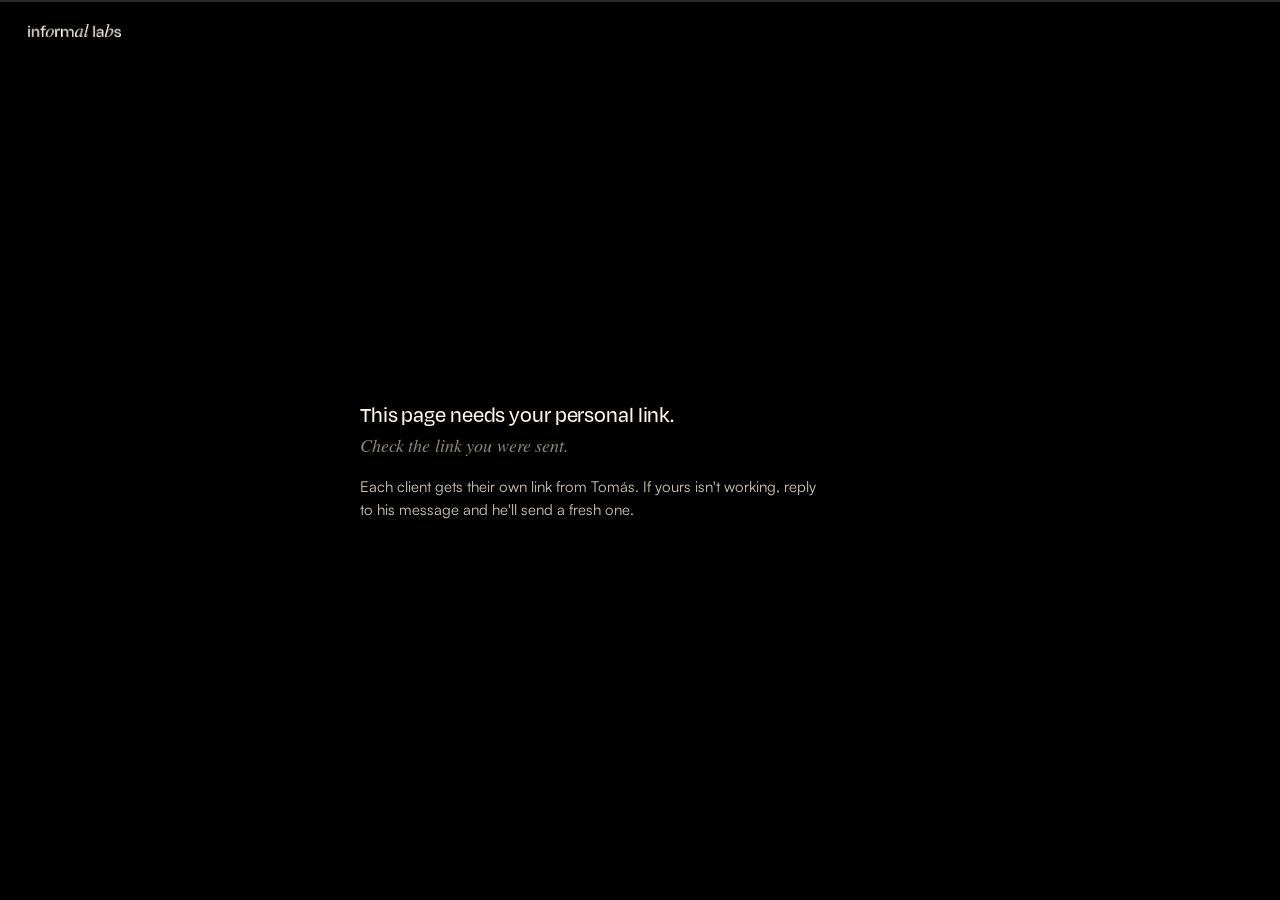
<file: index.html>
<!doctype html>
<html lang="en">
<head>
<meta charset="utf-8">
<meta name="viewport" content="width=device-width, initial-scale=1">
<meta name="robots" content="noindex, nofollow">
<title>Welcome to Informal Labs</title>
<link rel="preload" href="fonts/Degular-Medium.woff2" as="font" type="font/woff2" crossorigin>
<link rel="preload" href="fonts/STIXGeneralItalic.woff2" as="font" type="font/woff2" crossorigin>
<link rel="icon" href="favicon.svg" type="image/svg+xml">
<link rel="stylesheet" href="styles.css">
</head>
<body>

<header class="top">
  <div class="progress" role="progressbar" aria-label="Progress" aria-valuemin="0" aria-valuemax="100" aria-valuenow="0"><span id="bar"></span></div>
  <img src="logo.png" alt="Informal Labs" class="logo" width="160" height="22">
</header>

<main id="app" aria-live="polite">
  <section class="screen is-active" data-screen="loading">
    <p class="lede muted">One moment.</p>
  </section>
</main>

<script src="app.js"></script>
</body>
</html>
</file>
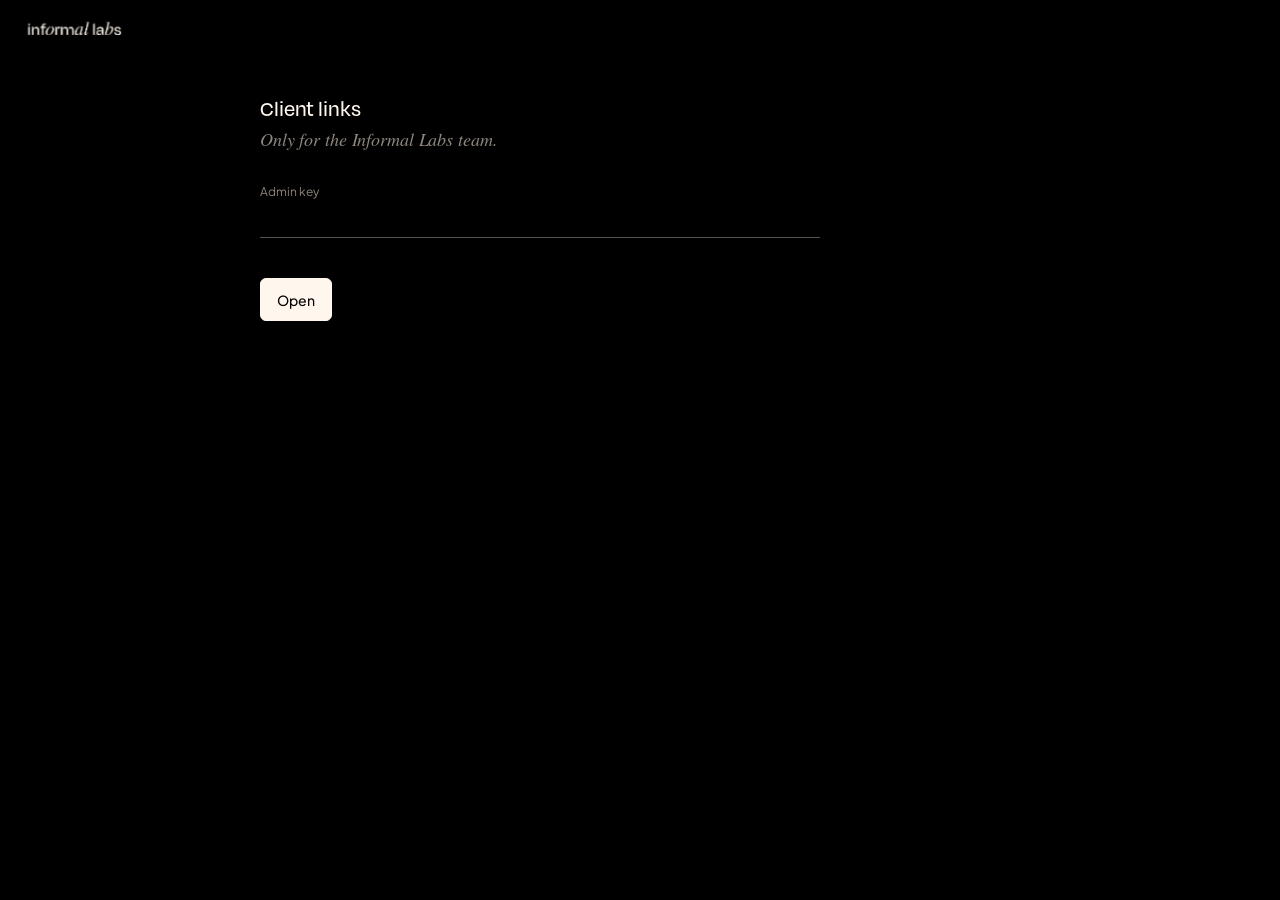
<file: admin.html>
<!doctype html>
<html lang="en">
<head>
<meta charset="utf-8">
<meta name="viewport" content="width=device-width, initial-scale=1">
<meta name="robots" content="noindex, nofollow">
<title>Client links</title>
<link rel="icon" href="favicon.svg" type="image/svg+xml">
<link rel="stylesheet" href="styles.css">
<style>
  [hidden] { display: none !important; }
  main { align-items: flex-start; }
  .screen { display: block; }
  .wrap { width: 100%; max-width: 760px; }
  .row { display: grid; grid-template-columns: repeat(3, minmax(0, 1fr)); gap: 20px; }
  .row .field { margin-top: 20px; }
  .field input { font-size: 16px; }
  h2 { margin-bottom: 4px; }
  .result { margin-top: 28px; border-top: 1px solid var(--line); padding-top: 24px; display: none; }
  .result.is-on { display: block; }
  .url { font-family: var(--ui); font-size: 14px; word-break: break-all; margin: 8px 0 16px; }
  .message { white-space: pre-wrap; font-size: 14px; color: #cfc6bc; border-left: 1px solid var(--line-strong); padding-left: 16px; margin: 8px 0 16px; max-width: 60ch; }
  table { width: 100%; border-collapse: collapse; margin-top: 14px; font-family: var(--ui); font-size: 13px; }
  th { text-align: left; font-weight: 500; color: var(--muted); padding: 10px 12px 10px 0; border-bottom: 1px solid var(--line); }
  td { padding: 12px 12px 12px 0; border-bottom: 1px solid var(--line); vertical-align: top; }
  .state-used { color: var(--cream); }
  .state-waiting, .state-opened { color: var(--muted); }
  .state-expired { color: var(--error); }
  .btn-ghost { background: transparent; color: var(--cream); }
  .btn-ghost:hover { background: var(--cream); color: var(--black); opacity: 1; }
  td .link { font-size: 13px; }
  section + section { margin-top: 56px; }
  @media (max-width: 760px) { .row { grid-template-columns: 1fr; gap: 0; } table { font-size: 13px; } .hide-sm { display: none; } }
</style>
</head>
<body class="is-quiet">
<header class="top"><img src="logo.png" alt="Informal Labs" class="logo" width="160" height="22"></header>
<main>
  <div class="wrap">
    <section class="screen" id="login">
      <h2>Client links<span class="italic">Only for the Informal Labs team.</span></h2>
      <div class="field"><label for="key">Admin key</label><input id="key" type="password" autocomplete="current-password"></div>
      <p class="error" id="keyerr" role="alert"></p>
      <div class="actions"><button class="btn" id="unlock" type="button">Open</button></div>
    </section>

    <div id="tools" hidden>
      <section class="screen">
        <h2>New client link</h2>
        <p class="hint">Each link works once and lasts 30 days. Anything you fill in here is pre-filled for the client, who can still change it.</p>
        <div class="row">
          <div class="field"><label for="company">Company</label><input id="company" placeholder="Lumen Coffee"></div>
          <div class="field"><label for="first_name">First name</label><input id="first_name" placeholder="Sofia"></div>
          <div class="field"><label for="email">Email</label><input id="email" type="email" placeholder="sofia@lumen.com"></div>
        </div>
        <p class="error" id="createerr" role="alert"></p>
        <div class="actions"><button class="btn" id="create" type="button">Create link</button></div>
        <div class="result" id="result">
          <p class="hint">Their link</p>
          <p class="url" id="url"></p>
          <div class="actions" style="margin-top:0"><button class="btn" id="sendmail" type="button">Email it to them</button><button class="btn btn-ghost" id="copyurl" type="button">Copy link</button><button class="link" id="copymsg" type="button">Copy link with message</button><span class="hint" id="copied" style="margin:0"></span></div>
          <p class="error" id="senderr" role="alert"></p>
          <p class="hint" style="margin-top:22px">Message</p>
          <p class="message" id="msg"></p>
        </div>
      </section>
      <section class="screen">
        <h2>Recent links</h2>
        <table><thead><tr><th>Company</th><th class="hide-sm">Email</th><th>Created</th><th>Status</th><th></th></tr></thead><tbody id="list"></tbody></table>
      </section>
    </div>
  </div>
</main>
<script>
(function () {
  var API = "https://nxkrzbxlizqtecxgurxu.supabase.co/functions/v1/onboarding";
  var base = location.origin + "/";
  var key = "";
  try { key = localStorage.getItem("il_admin_key") || ""; } catch (e) {}
  var $ = function (id) { return document.getElementById(id); };
  function post(body) { return fetch(API, { method: "POST", headers: { "Content-Type": "application/json" }, body: JSON.stringify(body) }).then(function (r) { return r.json(); }); }
  function fmt(d) { return d ? new Date(d).toLocaleDateString(undefined, { day: "numeric", month: "short" }) : ""; }
  function esc(s) { return String(s || "").replace(/[&<>"']/g, function (c) { return { "&": "&amp;", "<": "&lt;", ">": "&gt;", '"': "&quot;", "'": "&#39;" }[c]; }); }

  function load() {
    return post({ action: "list", admin_key: key }).then(function (j) {
      if (!j.ok) throw new Error("unauthorized");
      $("list").innerHTML = j.invites.map(function (i) {
        var expired = new Date(i.expires_at) < new Date();
        var state = i.used_at ? ["used", "Submitted " + fmt(i.used_at)] : expired ? ["expired", "Expired"] : i.opened_at ? ["opened", "Opened, not submitted"] : ["waiting", "Not opened yet"];
        var extra = !i.used_at && !expired ? [i.sent_at ? "emailed " + fmt(i.sent_at) : "", i.reminded_at ? "reminded " + fmt(i.reminded_at) : ""].filter(Boolean).join(", ") : "";
        var action = !i.used_at && !expired && i.email && !i.sent_at ? "<button class=\"link\" type=\"button\" data-send=\"" + esc(i.token) + "\">Email link</button>" : "";
        return "<tr><td>" + esc(i.company || "No name") + "</td><td class=\"hide-sm\">" + esc(i.email) + "</td><td>" + fmt(i.created_at) + "</td><td class=\"state-" + state[0] + "\">" + state[1] + (extra ? "<br><span class=\"muted\">" + extra + "</span>" : "") + "</td><td>" + action + "</td></tr>";
      }).join("") || "<tr><td colspan=\"5\" class=\"muted\">No links yet. Create the first one above.</td></tr>";
    });
  }
  function unlock() {
    key = $("key").value.trim() || key;
    load().then(function () {
      try { localStorage.setItem("il_admin_key", key); } catch (e) {}
      $("login").hidden = true; $("tools").hidden = false; $("company").focus();
    }).catch(function () { $("keyerr").textContent = "That key didn't work. Check it and try again."; $("login").hidden = false; });
  }
  $("unlock").addEventListener("click", unlock);
  $("key").addEventListener("keydown", function (e) { if (e.key === "Enter") unlock(); });
  if (key) unlock();

  var current = { token: "", email: "" };
  function sendLink(token) {
    return post({ action: "send", admin_key: key, token: token }).then(function (j) {
      if (j.ok) return "Sent";
      throw new Error({ no_email: "Add an email to send it.", used: "Already submitted.", delivery: "Couldn't send right now. Try again in a minute." }[j.reason] || "Couldn't send. Try again.");
    });
  }
  $("list").addEventListener("click", function (e) {
    var b = e.target.closest("[data-send]"); if (!b) return;
    b.disabled = true; b.textContent = "Sending";
    sendLink(b.getAttribute("data-send")).then(load).catch(function (err) { b.disabled = false; b.textContent = "Email link"; alertless(err.message); });
  });
  function alertless(m) { $("senderr").textContent = m; $("result").classList.add("is-on"); }
  $("sendmail").addEventListener("click", function () {
    var b = $("sendmail"); $("senderr").textContent = "";
    b.disabled = true; b.textContent = "Sending";
    sendLink(current.token).then(function () { b.textContent = "Sent to " + current.email; load(); })
      .catch(function (err) { b.disabled = false; b.textContent = "Email it to them"; $("senderr").textContent = err.message; });
  });

  $("create").addEventListener("click", function () {
    var btn = $("create"); btn.disabled = true; $("createerr").textContent = "";
    post({ action: "create", admin_key: key, company: $("company").value, first_name: $("first_name").value, email: $("email").value })
      .then(function (j) {
        btn.disabled = false;
        if (!j.ok) { $("createerr").textContent = "Couldn't create the link. Try again."; return; }
        var url = base + "?t=" + j.token;
        var name = $("first_name").value.trim();
        current = { token: j.token, email: $("email").value.trim() };
        var sb = $("sendmail"); sb.hidden = !current.email; sb.disabled = false; sb.textContent = "Email it to " + (name || "them"); $("senderr").textContent = "";
        $("url").textContent = url;
        $("msg").textContent = "Hey" + (name ? " " + name : "") + ",\n\nSo happy to be starting this together. Here's your personal welcome page, it takes about two minutes and sets everything up on our side:\n\n" + url + "\n\nOnce you're done you can book our kickoff call right there.\n\nTalk soon,\nTomás";
        $("result").classList.add("is-on");
        ["company", "first_name", "email"].forEach(function (id) { $(id).value = ""; });
        load();
      }).catch(function () { btn.disabled = false; $("createerr").textContent = "No connection. Try again."; });
  });
  function copy(text) { navigator.clipboard.writeText(text).then(function () { $("copied").textContent = "Copied"; setTimeout(function () { $("copied").textContent = ""; }, 1800); }); }
  $("copyurl").addEventListener("click", function () { copy($("url").textContent); });
  $("copymsg").addEventListener("click", function () { copy($("msg").textContent); });
})();
</script>
</body>
</html>
</file>
<file: styles.css>
@font-face { font-family: "Degular"; src: url("fonts/Degular-Medium.woff2") format("woff2"); font-weight: 500; font-display: swap; }
@font-face { font-family: "Degular"; src: url("fonts/Degular-Regular.woff2") format("woff2"); font-weight: 400; font-display: swap; }
@font-face { font-family: "Stix General"; src: url("fonts/STIXGeneralItalic.woff2") format("woff2"); font-weight: 400; font-style: italic; font-display: swap; }
@font-face { font-family: "Satoshi"; src: url("fonts/Satoshi-Regular.woff2") format("woff2"); font-weight: 400; font-display: swap; }
@font-face { font-family: "Satoshi"; src: url("fonts/Satoshi-Medium.woff2") format("woff2"); font-weight: 500; font-display: swap; }
@font-face { font-family: "Plus Jakarta"; src: url("fonts/PlusJakartaSans-Regular.woff2") format("woff2"); font-weight: 400; font-display: swap; }
@font-face { font-family: "Plus Jakarta"; src: url("fonts/PlusJakartaSans-Medium.woff2") format("woff2"); font-weight: 500; font-display: swap; }

:root {
  --black: #000000;
  --cream: #fff7ee;
  --muted: #8f877e;
  --faint: #4a443e;
  --line: #2b2723;
  --line-strong: #5a534c;
  --error: #f2b8a2;
  --display: "Degular", Impact, sans-serif;
  --accent: "Stix General", Georgia, serif;
  --body: "Satoshi", "Helvetica Neue", Arial, sans-serif;
  --ui: "Plus Jakarta", "Helvetica Neue", Arial, sans-serif;
}

* { box-sizing: border-box; }
html, body { margin: 0; min-height: 100%; }
body {
  background: var(--black);
  color: var(--cream);
  font-family: var(--body);
  font-size: 15px;
  line-height: 1.55;
  -webkit-font-smoothing: antialiased;
  overflow-x: hidden;
}

/* Thin progress line pinned to the very top, logo sits under it */
.top { position: fixed; top: 0; left: 0; right: 0; z-index: 3; }
.progress { height: 2px; background: var(--line); }
.progress span { display: block; height: 100%; width: 0; background: var(--cream); transition: width .5s cubic-bezier(.2,.7,.2,1); }
.logo { display: block; height: 13px; width: auto; margin: 22px 28px 0; }

main { position: relative; z-index: 2; min-height: 100vh; min-height: 100dvh; display: flex; align-items: center; justify-content: center; padding: 96px 24px 72px; }

.screen { display: none; width: 100%; max-width: 560px; }
.screen.is-active { display: block; animation: rise .45s cubic-bezier(.2,.7,.2,1) both; }
@keyframes rise { from { opacity: 0; transform: translateY(10px); } to { opacity: 1; transform: none; } }

h1, h2 { font-family: var(--display); font-weight: 500; margin: 0; letter-spacing: -0.005em; }
h1 { font-size: 34px; line-height: 1.1; }
h2 { font-size: 22px; line-height: 1.3; }
.italic { display: block; font-family: var(--accent); font-style: italic; font-weight: 400; color: var(--muted); }
h1 .italic { font-size: 22px; line-height: 1.3; margin-top: 4px; }
h2 .italic { font-size: 18px; line-height: 1.35; margin-top: 4px; }

.count { font-family: var(--ui); font-size: 12px; color: var(--muted); margin: 0 0 10px; }
.lede { font-size: 15px; color: #cfc6bc; max-width: 46ch; margin: 16px 0 0; }
.muted { color: var(--muted); }
.hint { font-family: var(--ui); font-size: 13px; color: var(--muted); margin: 6px 0 0; }

/* Answer field: one underlined line */
.field { margin-top: 28px; }
.field + .field { margin-top: 10px; }
.field label { display: block; font-family: var(--ui); font-size: 12px; color: var(--muted); margin-bottom: 2px; }
.field input, .field textarea {
  width: 100%; background: transparent; border: 0; border-bottom: 1px solid var(--line-strong);
  color: var(--cream); font-family: var(--body); font-weight: 400; font-size: 20px;
  line-height: 1.35; padding: 6px 0 8px; border-radius: 0; outline: none; resize: none;
}
.field textarea { font-size: 17px; line-height: 1.5; min-height: 3.4em; }
.field input::placeholder, .field textarea::placeholder { color: var(--faint); }
.field input:focus, .field textarea:focus { border-bottom-color: var(--cream); }
.field.has-error input, .field.has-error textarea { border-bottom-color: var(--error); }
.error { font-family: var(--ui); font-size: 12px; color: var(--error); margin: 6px 0 0; min-height: 1.2em; }

.actions { display: flex; align-items: center; gap: 14px; margin-top: 20px; flex-wrap: wrap; }
.btn {
  font-family: var(--ui); font-weight: 500; font-size: 14px;
  background: var(--cream); color: var(--black); border: 1px solid var(--cream);
  padding: 8px 16px; border-radius: 6px; cursor: pointer; transition: opacity .15s;
}
.btn:hover { opacity: .85; }
.btn[disabled] { opacity: .5; cursor: wait; }
.link { font-family: var(--ui); font-size: 13px; color: var(--muted); background: none; border: 0; padding: 0; cursor: pointer; text-decoration: underline; text-underline-offset: 3px; }
.link:hover { color: var(--cream); }
.keys { font-family: var(--ui); font-size: 12px; color: var(--muted); }
.keys kbd { font-family: inherit; font-size: 11px; border: 1px solid var(--line-strong); border-radius: 4px; padding: 0 5px; }

:focus-visible { outline: 2px solid var(--cream); outline-offset: 3px; }
.field input:focus-visible, .field textarea:focus-visible { outline: none; }

/* What happens next: a real sequence, so it is a vertical timeline */
.timeline { list-style: none; margin: 32px 0 0; padding: 0 0 0 18px; border-left: 1px solid var(--line); }
.timeline li { position: relative; padding: 0 0 20px; }
.timeline li:last-child { padding-bottom: 0; }
.timeline li::before { content: ""; position: absolute; top: 7px; left: -21px; width: 5px; height: 5px; border-radius: 50%; background: var(--cream); }
.timeline .when { font-family: var(--ui); font-size: 12px; color: var(--muted); }
.timeline .what { font-family: var(--display); font-weight: 500; font-size: 16px; line-height: 1.3; margin: 1px 0 2px; }
.timeline p { margin: 0; font-size: 14px; color: #cfc6bc; }

.booking { margin-top: 44px; }
.booking h3 { font-family: var(--display); font-weight: 500; font-size: 20px; margin: 0; line-height: 1.3; }
.booking .frame { margin-top: 16px; border: 1px solid var(--line); border-radius: 10px; overflow: hidden; background: #000; }
/* Google's booking page has no dark mode; invert it so it sits inside an all-black page */
.booking iframe { display: block; width: 100%; height: 700px; border: 0; filter: invert(.92) hue-rotate(180deg); background: #fff; }

.screen.is-wide { max-width: 720px; }
body.is-final main { align-items: flex-start; }

@media (max-width: 600px) {
  .logo { margin: 18px 20px 0; }
  main { padding: 84px 20px 56px; align-items: flex-start; }
  h1 { font-size: 28px; }
  h1 .italic { font-size: 19px; }
  h2 { font-size: 20px; }
  .field input { font-size: 18px; }
  .booking iframe { height: 860px; }
  .keys { display: none; }
}

@media (prefers-reduced-motion: reduce) {
  .screen.is-active { animation: none; }
  .progress span { transition: none; }
}
</file>
